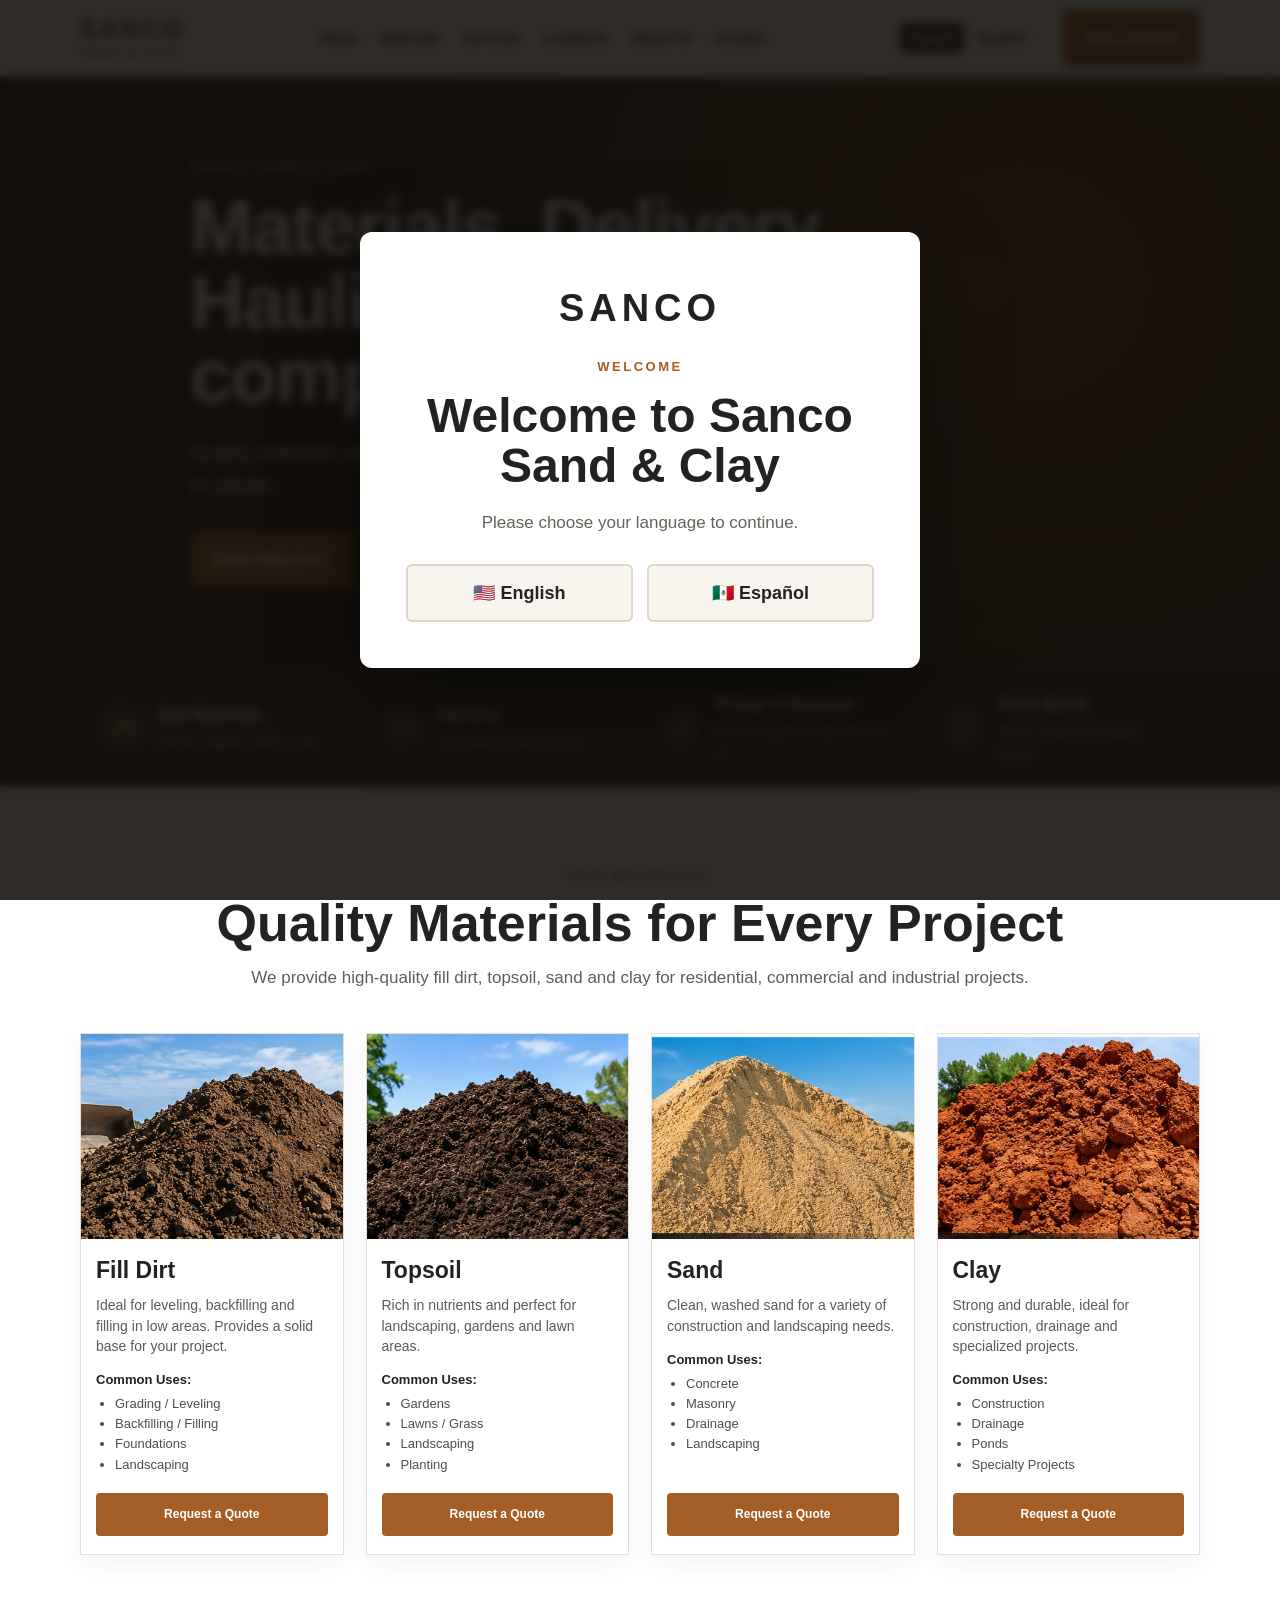
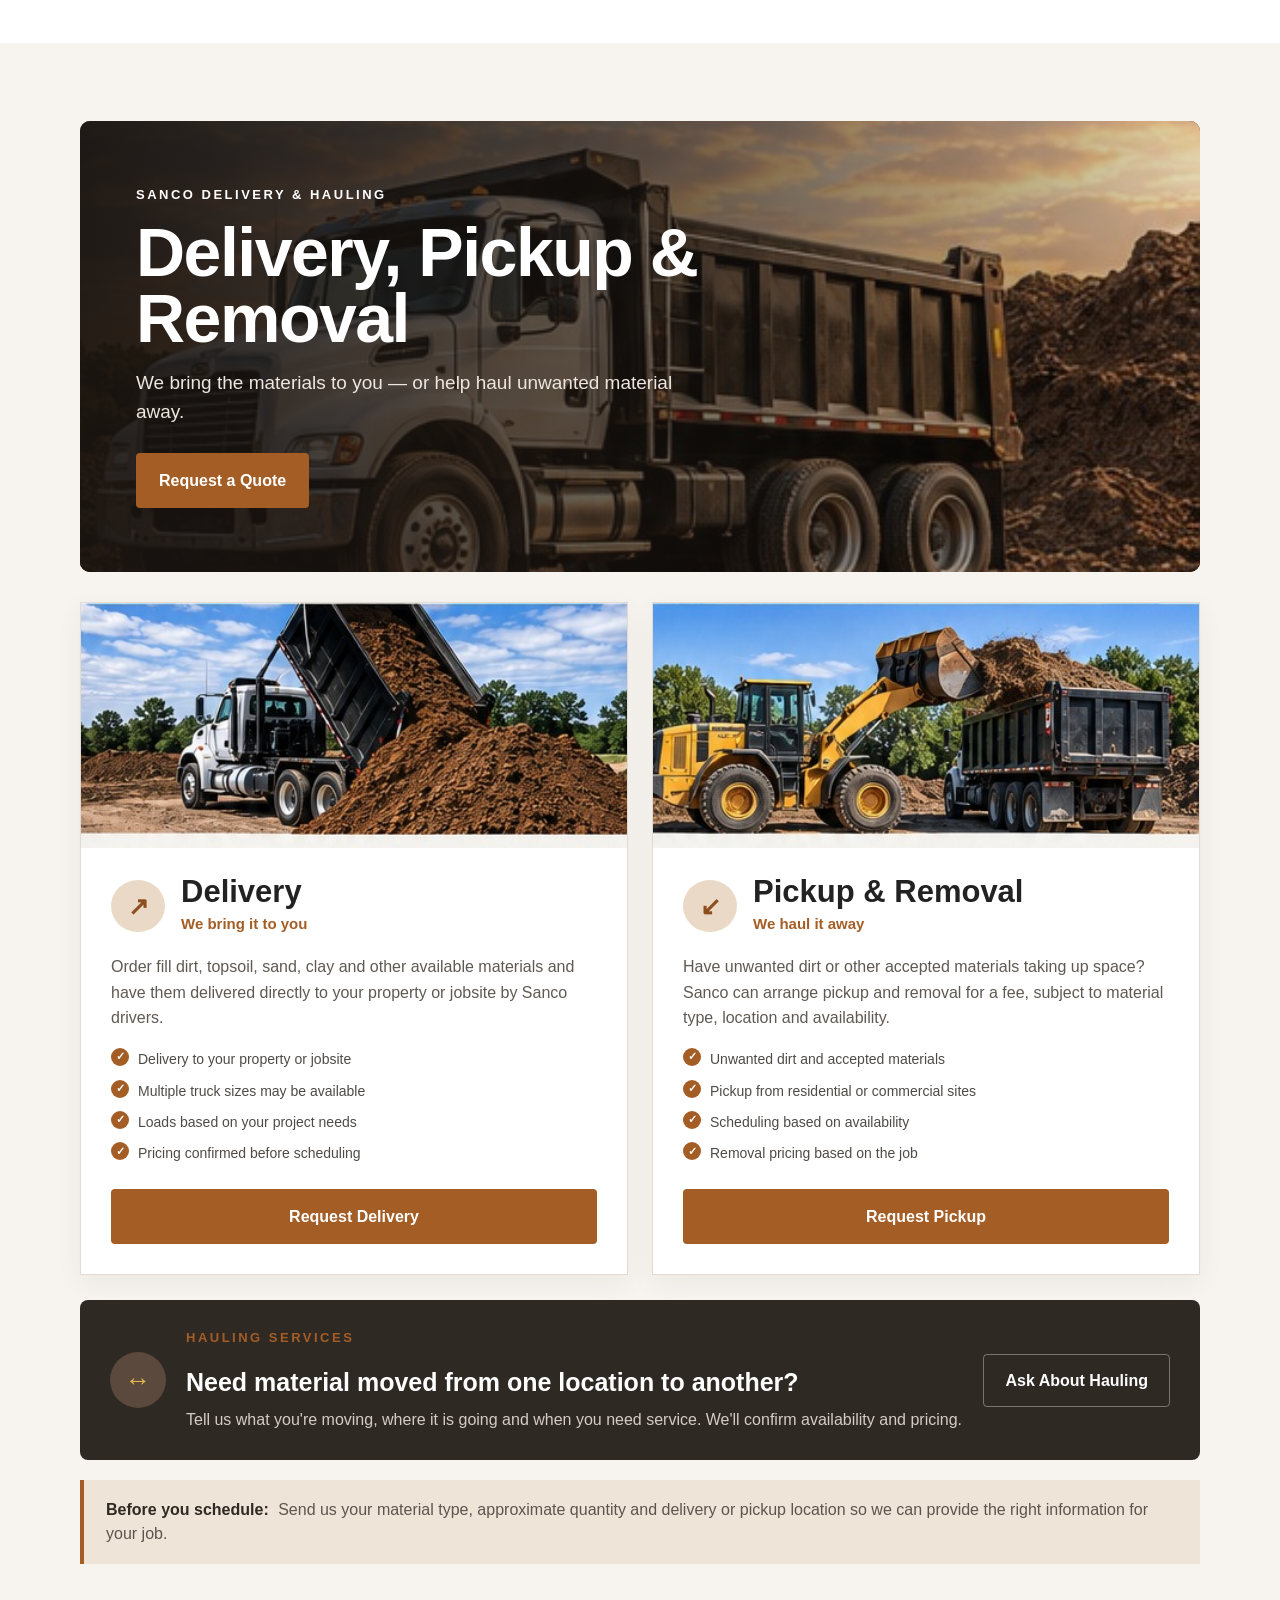
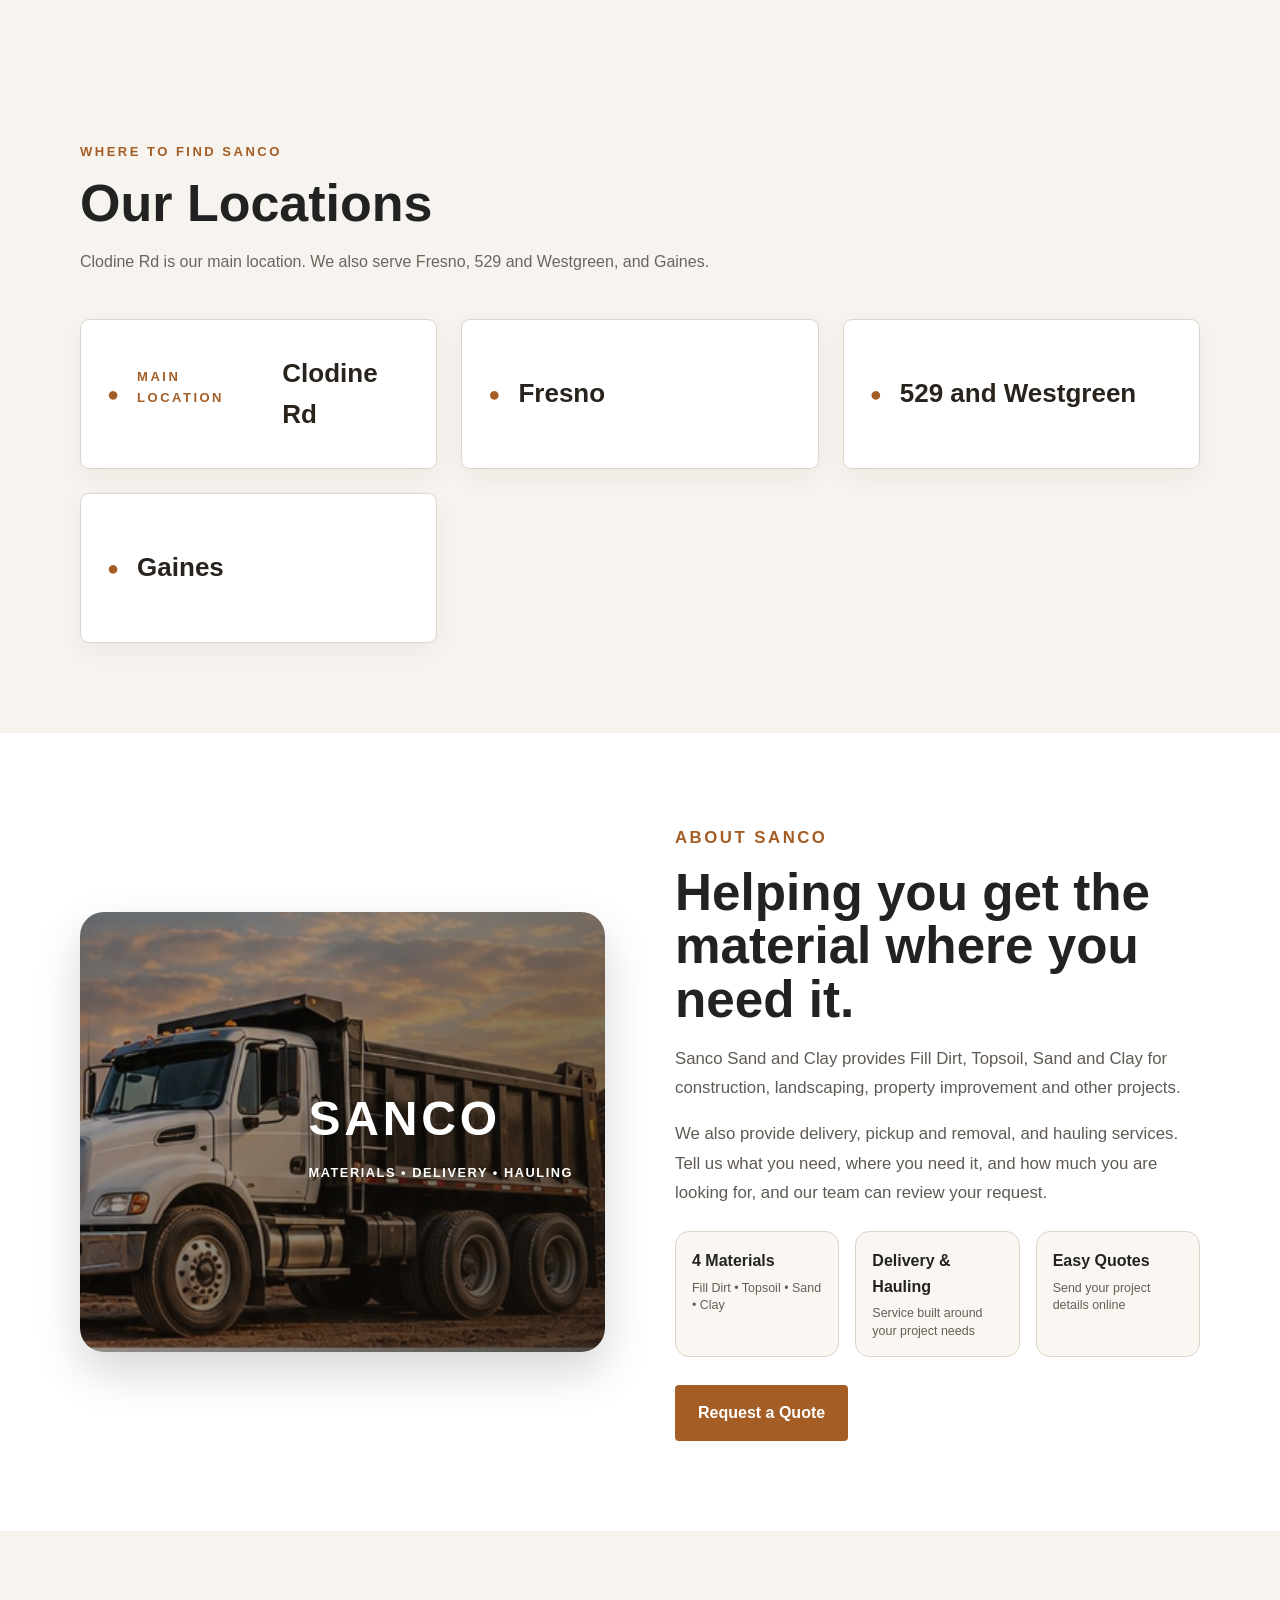
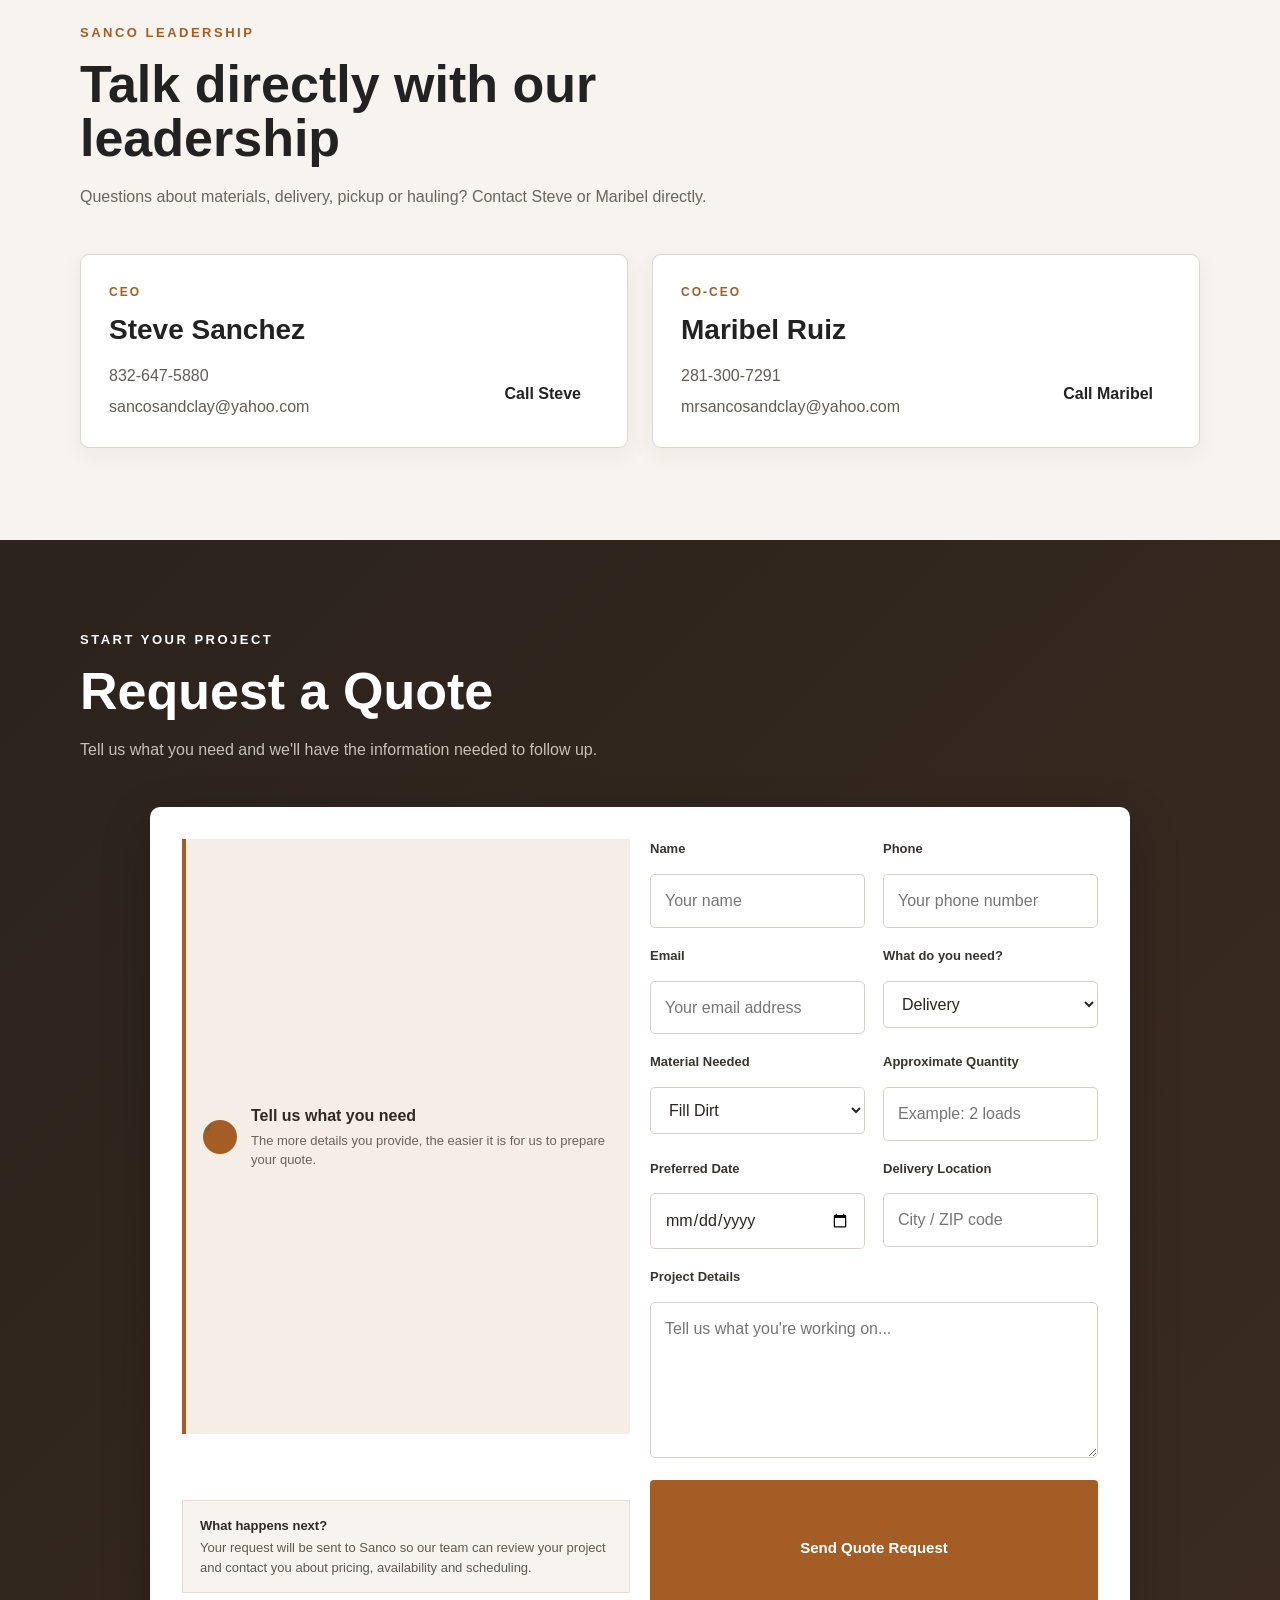
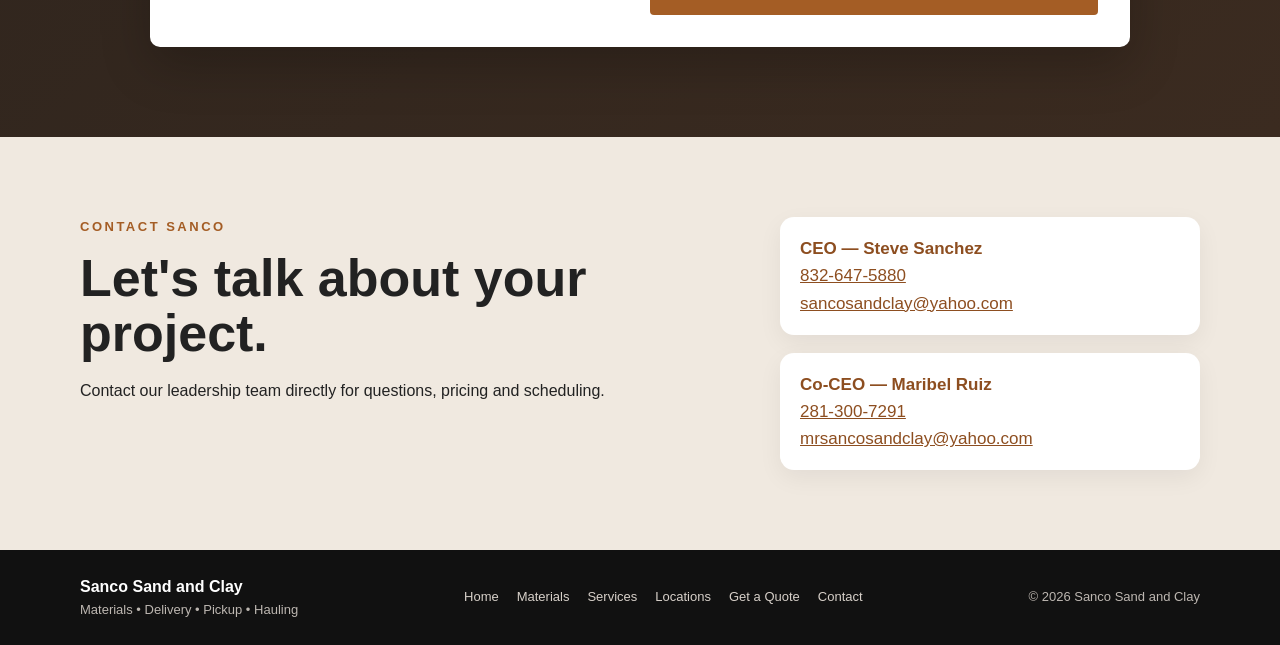
<file: index.html>
<!DOCTYPE html>
<html lang="en">
<head>
  <meta charset="UTF-8">
  <meta name="viewport" content="width=device-width, initial-scale=1.0">
  <meta name="description" content="Sanco Sand and Clay — sand, clay, dirt, gravel and other materials for construction and landscaping.">
  <title>Sanco Sand and Clay | Sand, Clay & Dirt Materials</title>
  <link rel="stylesheet" href="style.css">
</head>
<body>
  <div id="top"></div>

  <div id="languageOverlay" class="language-overlay" role="dialog" aria-modal="true" aria-labelledby="languageTitle">
    <div class="language-card">
      <div class="language-mark">SANCO</div>
      <p class="eyebrow dark" data-i18n="welcomeEyebrow">WELCOME / BIENVENIDOS</p>
      <h1 id="languageTitle" data-i18n="welcomeTitle">Welcome to Sanco Sand & Clay</h1>
      <p data-i18n="welcomeText">Please choose your language to continue.</p>
      <div class="language-choice">
        <button type="button" class="language-choice-button" data-lang="en"><span>🇺🇸</span> English</button>
        <button type="button" class="language-choice-button" data-lang="es"><span>🇲🇽</span> Español</button>
      </div>
    </div>
  </div>

  <header class="site-header">
    <div class="container nav">
      <a class="brand" href="#home">
        <span class="brand-main">SANCO</span>
        <span class="brand-sub">SAND & CLAY</span>
      </a>
      <button class="mobile-menu-toggle" type="button" aria-label="Open menu" aria-expanded="false" aria-controls="mainNav">
        <span></span><span></span><span></span>
      </button>
      <nav id="mainNav" aria-label="Main navigation">
        <a href="#top"><span data-en="Home" data-es="Inicio">Home</span></a>
        <a href="#materials"><span data-en="Materials" data-es="Materiales">Materials</span></a>
        <a href="#delivery"><span data-en="Services" data-es="Servicios">Services</span></a>
        <a href="#locations"><span data-en="Locations" data-es="Ubicaciones">Locations</span></a>
        <a href="#about"><span data-en="About Us" data-es="Nosotros">About Us</span></a>
        <a href="#contact"><span data-en="Contact" data-es="Contacto">Contact</span></a>
      </nav>
      <div class="language-switcher" aria-label="Language selector"><button type="button" data-lang="en">English</button><button type="button" data-lang="es">Español</button></div><a class="nav-button" href="#quote" data-i18n="navQuote"><span data-en="Get a Quote" data-es="Solicitar Cotización">Get a Quote</span></a>
    </div>
  </header>

  <main>
    <section id="home" class="home-hero">
      <div class="home-hero-overlay"></div>
      <div class="container home-hero-content">
        <p class="eyebrow">SANCO SAND & CLAY</p>
        <h1 data-en="Materials. Delivery. Hauling. All from one company."
            data-es="Materiales. Entrega. Transporte. Todo de una sola empresa.">
          Materials. Delivery. Hauling. All from one company.
        </h1>
        <p class="hero-copy"
           data-en="Quality materials and dependable hauling services for your home, property or jobsite."
           data-es="Materiales de calidad y servicios de transporte confiables para su hogar, propiedad o proyecto.">
          Quality materials and dependable hauling services for your home, property or jobsite.
        </p>
        <div class="hero-actions">
          <a class="button primary" href="#materials"
             data-en="Shop Materials" data-es="Ver Materiales">Shop Materials</a>
          <a class="button outline-light" href="#quote"
             data-en="Request a Quote" data-es="Solicitar Cotización">Request a Quote</a>
        </div>
      </div>
    </section>

    <section class="quick-services">
      <div class="container">
        <div class="quick-service-grid">
          <a href="#materials" class="quick-service">
            <span class="quick-icon">▰</span>
            <span>
              <strong data-en="Buy Materials" data-es="Comprar Materiales">Buy Materials</strong>
              <small data-en="Fill dirt, topsoil, sand & clay" data-es="Relleno, tierra vegetal, arena y arcilla">Fill dirt, topsoil, sand & clay</small>
            </span>
          </a>
          <a href="#delivery" class="quick-service">
            <span class="quick-icon">↗</span>
            <span>
              <strong data-en="Delivery" data-es="Entrega"><span data-en="Delivery" data-es="Entrega">Delivery</span></strong>
              <small data-en="Our drivers bring it to you" data-es="Nuestros conductores se lo llevan">Our drivers bring it to you</small>
            </span>
          </a>
          <a href="#delivery" class="quick-service">
            <span class="quick-icon">↙</span>
            <span>
              <strong data-en="Pickup & Removal" data-es="Recogida y Remoción">Pickup & Removal</strong>
              <small data-en="Have unwanted material? Ask us." data-es="¿Tiene material no deseado? Pregúntenos.">Have unwanted material? Ask us.</small>
            </span>
          </a>
          <a href="#quote" class="quick-service">
            <span class="quick-icon">✓</span>
            <span>
              <strong data-en="Get a Quote" data-es="Solicitar Cotización"><span data-en="Get a Quote" data-es="Solicitar Cotización">Get a Quote</span></strong>
              <small data-en="Tell us what your project needs" data-es="Díganos qué necesita su proyecto">Tell us what your project needs</small>
            </span>
          </a>
        </div>
      </div>
    </section>

    <section id="materials" class="section materials-section">
      <div class="container">
        <div class="section-heading materials-showcase-heading">
          <p class="eyebrow dark" data-en="OUR MATERIALS" data-es="NUESTROS MATERIALES">OUR MATERIALS</p>
          <h2 data-en="Quality Materials for Every Project" data-es="Materiales de Calidad para Cada Proyecto">Quality Materials for Every Project</h2>
          <p data-en="We provide high-quality fill dirt, topsoil, sand and clay for residential, commercial and industrial projects." data-es="Ofrecemos tierra de relleno, tierra vegetal, arena y arcilla de alta calidad para proyectos residenciales, comerciales e industriales.">We provide high-quality fill dirt, topsoil, sand and clay for residential, commercial and industrial projects.</p>
        </div>
        <div class="material-grid material-showcase-grid">
          <article class="material-card showcase-card">
            <div class="material-photo"><img src="./images/fill-dirt.jpg" alt="Fill dirt pile" /></div>
            <div class="material-body">
              <h3 data-en="Fill Dirt" data-es="Tierra de Relleno">Fill Dirt</h3>
              <p data-en="Ideal for leveling, backfilling and filling in low areas. Provides a solid base for your project." data-es="Ideal para nivelar, rellenar y llenar áreas bajas. Proporciona una base sólida para su proyecto.">Ideal for leveling, backfilling and filling in low areas. Provides a solid base for your project.</p>
              <strong class="uses-title" data-en="Common Uses:" data-es="Usos Comunes:">Common Uses:</strong>
              <ul>
                <li data-en="Grading / Leveling" data-es="Nivelación">Grading / Leveling</li>
                <li data-en="Backfilling / Filling" data-es="Relleno">Backfilling / Filling</li>
                <li data-en="Foundations" data-es="Cimientos">Foundations</li>
                <li data-en="Landscaping" data-es="Paisajismo">Landscaping</li>
              </ul>
              <a class="button primary material-quote-button" href="#quote" data-en="Request a Quote" data-es="Solicitar Cotización">Request a Quote</a>
            </div>
          </article>
          <article class="material-card showcase-card">
            <div class="material-photo"><img src="./images/topsoil.jpg" alt="Topsoil pile" /></div>
            <div class="material-body">
              <h3 data-en="Topsoil" data-es="Tierra Vegetal">Topsoil</h3>
              <p data-en="Rich in nutrients and perfect for landscaping, gardens and lawn areas." data-es="Rica en nutrientes y perfecta para paisajismo, jardines y áreas de césped.">Rich in nutrients and perfect for landscaping, gardens and lawn areas.</p>
              <strong class="uses-title" data-en="Common Uses:" data-es="Usos Comunes:">Common Uses:</strong>
              <ul>
                <li data-en="Gardens" data-es="Jardines">Gardens</li>
                <li data-en="Lawns / Grass" data-es="Césped">Lawns / Grass</li>
                <li data-en="Landscaping" data-es="Paisajismo">Landscaping</li>
                <li data-en="Planting" data-es="Siembra">Planting</li>
              </ul>
              <a class="button primary material-quote-button" href="#quote" data-en="Request a Quote" data-es="Solicitar Cotización">Request a Quote</a>
            </div>
          </article>
          <article class="material-card showcase-card">
            <div class="material-photo"><img src="./images/sand.jpg" alt="Sand pile" /></div>
            <div class="material-body">
              <h3 data-en="Sand" data-es="Arena">Sand</h3>
              <p data-en="Clean, washed sand for a variety of construction and landscaping needs." data-es="Arena limpia y lavada para una variedad de necesidades de construcción y paisajismo.">Clean, washed sand for a variety of construction and landscaping needs.</p>
              <strong class="uses-title" data-en="Common Uses:" data-es="Usos Comunes:">Common Uses:</strong>
              <ul>
                <li data-en="Concrete" data-es="Concreto">Concrete</li>
                <li data-en="Masonry" data-es="Albañilería">Masonry</li>
                <li data-en="Drainage" data-es="Drenaje">Drainage</li>
                <li data-en="Landscaping" data-es="Paisajismo">Landscaping</li>
              </ul>
              <a class="button primary material-quote-button" href="#quote" data-en="Request a Quote" data-es="Solicitar Cotización">Request a Quote</a>
            </div>
          </article>
          <article class="material-card showcase-card">
            <div class="material-photo"><img src="./images/clay.jpg" alt="Clay pile" /></div>
            <div class="material-body">
              <h3 data-en="Clay" data-es="Arcilla">Clay</h3>
              <p data-en="Strong and durable, ideal for construction, drainage and specialized projects." data-es="Fuerte y duradera, ideal para construcción, drenaje y proyectos especiales.">Strong and durable, ideal for construction, drainage and specialized projects.</p>
              <strong class="uses-title" data-en="Common Uses:" data-es="Usos Comunes:">Common Uses:</strong>
              <ul>
                <li data-en="Construction" data-es="Construcción">Construction</li>
                <li data-en="Drainage" data-es="Drenaje">Drainage</li>
                <li data-en="Ponds" data-es="Estanques">Ponds</li>
                <li data-en="Specialty Projects" data-es="Proyectos Especiales">Specialty Projects</li>
              </ul>
              <a class="button primary material-quote-button" href="#quote" data-en="Request a Quote" data-es="Solicitar Cotización">Request a Quote</a>
            </div>
          </article>
        </div>
      </div>
    </section>

    <section id="delivery" class="services-section services-showcase-section">
      <div class="container">
        <div class="service-hero">
          <img src="./images/delivery-hero.jpg" alt="Sanco delivery truck with material" />
          <div class="service-hero-overlay"></div>
          <div class="service-hero-content">
            <p class="eyebrow" data-en="SANCO DELIVERY & HAULING" data-es="ENTREGA Y TRANSPORTE SANCO">SANCO DELIVERY & HAULING</p>
            <h2 data-en="Delivery, Pickup & Removal" data-es="Entrega, Recogida y Retiro">Delivery, Pickup & Removal</h2>
            <p data-en="We bring the materials to you — or help haul unwanted material away." data-es="Llevamos los materiales hasta usted — o ayudamos a retirar materiales que ya no necesita.">We bring the materials to you — or help haul unwanted material away.</p>
            <a class="button primary" href="#quote" data-en="Request a Quote" data-es="Solicitar Cotización">Request a Quote</a>
          </div>
        </div>

        <div class="service-showcase-grid">
          <article class="service-showcase-card">
            <div class="service-showcase-photo"><img src="./images/delivery.jpg" alt="Dump truck delivering fill dirt" /></div>
            <div class="service-showcase-body">
              <div class="service-heading-row"><div class="service-icon">↗</div><div><h3 data-en="Delivery" data-es="Entrega">Delivery</h3><span data-en="We bring it to you" data-es="Se lo llevamos a usted">We bring it to you</span></div></div>
              <p data-en="Order fill dirt, topsoil, sand, clay and other available materials and have them delivered directly to your property or jobsite by Sanco drivers." data-es="Ordene tierra de relleno, tierra vegetal, arena, arcilla y otros materiales disponibles y recíbalos directamente en su propiedad o lugar de trabajo con nuestros conductores.">Order fill dirt, topsoil, sand, clay and other available materials and have them delivered directly to your property or jobsite by Sanco drivers.</p>
              <ul class="service-checklist">
                <li data-en="Delivery to your property or jobsite" data-es="Entrega a su propiedad o lugar de trabajo">Delivery to your property or jobsite</li>
                <li data-en="Multiple truck sizes may be available" data-es="Puede haber varios tamaños de camión disponibles">Multiple truck sizes may be available</li>
                <li data-en="Loads based on your project needs" data-es="Cargas según las necesidades de su proyecto">Loads based on your project needs</li>
                <li data-en="Pricing confirmed before scheduling" data-es="Precio confirmado antes de programar">Pricing confirmed before scheduling</li>
              </ul>
              <a class="button primary service-full-button" href="#quote" data-en="Request Delivery" data-es="Solicitar Entrega">Request Delivery</a>
            </div>
          </article>

          <article class="service-showcase-card">
            <div class="service-showcase-photo"><img src="./images/pickup.jpg" alt="Loader loading material into a dump truck" /></div>
            <div class="service-showcase-body">
              <div class="service-heading-row"><div class="service-icon">↙</div><div><h3 data-en="Pickup & Removal" data-es="Recogida y Retiro">Pickup & Removal</h3><span data-en="We haul it away" data-es="Lo retiramos por usted">We haul it away</span></div></div>
              <p data-en="Have unwanted dirt or other accepted materials taking up space? Sanco can arrange pickup and removal for a fee, subject to material type, location and availability." data-es="¿Tiene tierra u otros materiales aceptados que ya no necesita? Sanco puede coordinar la recogida y el retiro por una tarifa, según el tipo de material, ubicación y disponibilidad.">Have unwanted dirt or other accepted materials taking up space? Sanco can arrange pickup and removal for a fee, subject to material type, location and availability.</p>
              <ul class="service-checklist">
                <li data-en="Unwanted dirt and accepted materials" data-es="Tierra no deseada y materiales aceptados">Unwanted dirt and accepted materials</li>
                <li data-en="Pickup from residential or commercial sites" data-es="Recogida en propiedades residenciales o comerciales">Pickup from residential or commercial sites</li>
                <li data-en="Scheduling based on availability" data-es="Programación según disponibilidad">Scheduling based on availability</li>
                <li data-en="Removal pricing based on the job" data-es="Precio de retiro según el trabajo">Removal pricing based on the job</li>
              </ul>
              <a class="button primary service-full-button" href="#quote" data-en="Request Pickup" data-es="Solicitar Recogida">Request Pickup</a>
            </div>
          </article>
        </div>

        <div class="hauling-strip">
          <div class="hauling-strip-icon">↔</div>
          <div>
            <p class="eyebrow dark" data-en="HAULING SERVICES" data-es="SERVICIOS DE TRANSPORTE">HAULING SERVICES</p>
            <h3 data-en="Need material moved from one location to another?" data-es="¿Necesita mover material de un lugar a otro?">Need material moved from one location to another?</h3>
            <p data-en="Tell us what you're moving, where it is going and when you need service. We'll confirm availability and pricing." data-es="Díganos qué va a mover, a dónde va y cuándo necesita el servicio. Confirmaremos disponibilidad y precio.">Tell us what you're moving, where it is going and when you need service. We'll confirm availability and pricing.</p>
          </div>
          <a class="button" href="#quote" data-en="Ask About Hauling" data-es="Preguntar por Transporte">Ask About Hauling</a>
        </div>

        <div class="service-note">
          <strong data-en="Before you schedule:" data-es="Antes de programar:">Before you schedule:</strong>
          <span data-en="Send us your material type, approximate quantity and delivery or pickup location so we can provide the right information for your job." data-es="Envíenos el tipo de material, la cantidad aproximada y la ubicación de entrega o recogida para que podamos darle la información adecuada para su trabajo.">Send us your material type, approximate quantity and delivery or pickup location so we can provide the right information for your job.</span>
        </div>
      </div>
    </section>

    <section id="locations" class="section locations-section">
      <div class="container">
        <div class="section-heading">
          <p class="eyebrow dark" data-en="WHERE TO FIND SANCO" data-es="DÓNDE ENCONTRAR A SANCO">WHERE TO FIND SANCO</p>
          <h2 data-en="Our Locations" data-es="Nuestras Ubicaciones">Our Locations</h2>
          <p data-en="Clodine Rd is our main location. We also serve Fresno, 529 and Westgreen, and Gaines." data-es="Clodine Rd es nuestra ubicación principal. También atendemos Fresno, 529 and Westgreen y Gaines.">Clodine Rd is our main location. We also serve Fresno, 529 and Westgreen, and Gaines.</p>
        </div>
        <div class="locations-grid">
          <article class="location-card main-location"><span class="location-pin">●</span><p class="eyebrow dark" data-en="MAIN LOCATION" data-es="UBICACIÓN PRINCIPAL">MAIN LOCATION</p><h3>Clodine Rd</h3></article>
          <article class="location-card"><span class="location-pin">●</span><h3>Fresno</h3></article>
          <article class="location-card"><span class="location-pin">●</span><h3>529 and Westgreen</h3></article>
          <article class="location-card"><span class="location-pin">●</span><h3>Gaines</h3></article>
        </div>
      </div>
    </section>

    <section id="about" class="section about">
      <div class="container about-grid">
        <div class="about-image">
          <div class="about-image-overlay">
            <span class="about-mark">SANCO</span>
            <strong data-en="MATERIALS • DELIVERY • HAULING" data-es="MATERIALES • ENTREGA • TRANSPORTE">MATERIALS • DELIVERY • HAULING</strong>
          </div>
        </div>
        <div class="about-copy">
          <p class="eyebrow dark" data-en="ABOUT SANCO" data-es="SOBRE SANCO">ABOUT SANCO</p>
          <h2 data-en="Helping you get the material where you need it." data-es="Ayudándole a llevar el material donde lo necesita.">Helping you get the material where you need it.</h2>
          <p data-en="Sanco Sand and Clay provides Fill Dirt, Topsoil, Sand and Clay for construction, landscaping, property improvement and other projects." data-es="Sanco Sand and Clay ofrece relleno, tierra vegetal, arena y arcilla para construcción, paisajismo, mejoras de propiedad y otros proyectos.">Sanco Sand and Clay provides Fill Dirt, Topsoil, Sand and Clay for construction, landscaping, property improvement and other projects.</p>
          <p data-en="We also provide delivery, pickup and removal, and hauling services. Tell us what you need, where you need it, and how much you are looking for, and our team can review your request." data-es="También ofrecemos servicios de entrega, recogida y remoción, y transporte. Díganos qué necesita, dónde lo necesita y qué cantidad busca, y nuestro equipo puede revisar su solicitud.">We also provide delivery, pickup and removal, and hauling services. Tell us what you need, where you need it, and how much you are looking for, and our team can review your request.</p>
          <div class="about-highlights">
            <div><strong data-en="4 Materials" data-es="4 Materiales">4 Materials</strong><span data-en="Fill Dirt • Topsoil • Sand • Clay" data-es="Relleno • Tierra vegetal • Arena • Arcilla">Fill Dirt • Topsoil • Sand • Clay</span></div>
            <div><strong data-en="Delivery & Hauling" data-es="Entrega y Transporte">Delivery & Hauling</strong><span data-en="Service built around your project needs" data-es="Servicio adaptado a las necesidades de su proyecto">Service built around your project needs</span></div>
            <div><strong data-en="Easy Quotes" data-es="Cotizaciones Fáciles">Easy Quotes</strong><span data-en="Send your project details online" data-es="Envíe los detalles de su proyecto en línea">Send your project details online</span></div>
          </div>
          <a class="button primary" href="#quote" data-en="Request a Quote" data-es="Solicitar Cotización">Request a Quote</a>
        </div>
      </div>
    </section>

    
    <section class="leadership-contact">
      <div class="container">
        <div class="section-heading">
          <p class="eyebrow dark">SANCO LEADERSHIP</p>
          <h2 data-en="Talk directly with our leadership" data-es="Hable directamente con nuestro equipo directivo">Talk directly with our leadership</h2>
          <p data-en="Questions about materials, delivery, pickup or hauling? Contact Steve or Maribel directly."
             data-es="¿Preguntas sobre materiales, entrega, recogida o transporte? Comuníquese directamente con Steve o Maribel.">
            Questions about materials, delivery, pickup or hauling? Contact Steve or Maribel directly.
          </p>
        </div>
        <div class="leadership-grid">
          <article class="leader-card">
            <div>
              <p class="leader-title">CEO</p>
              <h3>Steve Sanchez</h3>
              <a href="tel:18326475880">832-647-5880</a>
              <a href="mailto:sancosandclay@yahoo.com">sancosandclay@yahoo.com</a>
            </div>
            <a class="button small" href="tel:18326475880" data-en="Call Steve" data-es="Llamar a Steve">Call Steve</a>
          </article>
          <article class="leader-card">
            <div>
              <p class="leader-title">CO-CEO</p>
              <h3>Maribel Ruiz</h3>
              <a href="tel:12813007291">281-300-7291</a>
              <a href="mailto:mrsancosandclay@yahoo.com">mrsancosandclay@yahoo.com</a>
            </div>
            <a class="button small" href="tel:12813007291" data-en="Call Maribel" data-es="Llamar a Maribel">Call Maribel</a>
          </article>
        </div>
      </div>
    </section>
<section id="quote" class="quote-section">
      <div class="container">
        <div class="section-heading light">
          <p class="eyebrow" data-i18n="quoteEyebrow">START YOUR PROJECT</p>
          <h2 data-i18n="quoteTitle">Request a Quote</h2>
          <p data-i18n="quoteText">Tell us what you need and we'll have the information needed to follow up.</p>
        </div>

        <form class="quote-form" action="https://formsubmit.co/sancosandclay@yahoo.com" method="POST">
          <input type="hidden" name="_subject" value="New Sanco Sand & Clay Quote Request">
          <input type="hidden" name="_cc" value="mrsancosandclay@yahoo.com, joseeruiiz44@outlook.com">
          <input type="hidden" name="_template" value="table">
          <input type="hidden" name="_captcha" value="false">
          <input type="hidden" name="_honey" style="display:none">
          <input type="hidden" name="form_language" id="form_language" value="English">

          <div class="quote-form-intro">
            <span class="quote-form-badge">✓</span>
            <div>
              <strong data-i18n="quoteFormHeading">Tell us what you need</strong>
              <span data-i18n="quoteFormSubheading">The more details you provide, the easier it is for us to prepare your quote.</span>
            </div>
          </div>

          <div class="quote-form-grid">
            <div class="field">
              <label for="name" data-i18n="nameLabel">Name</label>
              <input id="name" name="Name" type="text" placeholder="Your name" data-i18n-placeholder="namePlaceholder" autocomplete="name" required>
            </div>
            <div class="field">
              <label for="phone" data-i18n="phoneLabel">Phone</label>
              <input id="phone" name="Phone" type="tel" placeholder="Your phone number" data-i18n-placeholder="phonePlaceholder" autocomplete="tel" required>
            </div>
            <div class="field">
              <label for="email" data-i18n="emailLabel">Email</label>
              <input id="email" name="Email" type="email" placeholder="Your email address" data-i18n-placeholder="emailPlaceholder" autocomplete="email" required>
            </div>
            <div class="field">
              <label for="service" data-i18n="serviceLabel">What do you need?</label>
              <select id="service" name="Service" required>
                <option value="Delivery" data-en="Delivery" data-es="Entrega">Delivery</option>
                <option value="Pickup & Removal" data-en="Pickup & Removal" data-es="Recogida y Retiro">Pickup & Removal</option>
                <option value="Hauling" data-en="Hauling" data-es="Transporte">Hauling</option>
                <option value="Material Only" data-en="Material Only" data-es="Solo Material">Material Only</option>
                <option value="Delivery + Material" data-en="Delivery + Material" data-es="Entrega + Material">Delivery + Material</option>
                <option value="Other" data-en="Other" data-es="Otro">Other</option>
              </select>
            </div>
            <div class="field">
              <label for="material" data-i18n="materialLabel">Material Needed</label>
              <select id="material" name="Material Needed" required>
                <option value="Fill Dirt" data-en="Fill Dirt" data-es="Tierra de Relleno">Fill Dirt</option>
                <option value="Topsoil" data-en="Topsoil" data-es="Tierra Vegetal">Topsoil</option>
                <option value="Sand" data-en="Sand" data-es="Arena">Sand</option>
                <option value="Clay" data-en="Clay" data-es="Arcilla">Clay</option>
                <option value="Other" data-en="Other" data-es="Otro">Other</option>
              </select>
            </div>
            <div class="field">
              <label for="quantity" data-i18n="quantityLabel">Approximate Quantity</label>
              <input id="quantity" name="Approximate Quantity" type="text" placeholder="Example: 2 loads" data-i18n-placeholder="quantityPlaceholder">
            </div>
            <div class="field">
              <label for="preferredDate" data-i18n="dateLabel">Preferred Date</label>
              <input id="preferredDate" name="Preferred Date" type="date">
            </div>
            <div class="field">
              <label for="location" data-i18n="locationLabel">Delivery / Jobsite Location</label>
              <input id="location" name="Location" type="text" placeholder="City / ZIP code" data-i18n-placeholder="locationPlaceholder" autocomplete="street-address" required>
            </div>
            <div class="field full">
              <label for="message" data-i18n="detailsLabel">Project Details</label>
              <textarea id="message" name="Project Details" rows="5" placeholder="Tell us what you're working on..." data-i18n-placeholder="detailsPlaceholder"></textarea>
            </div>
          </div>

          <div class="quote-form-note">
            <strong data-i18n="quoteNoteTitle">What happens next?</strong>
            <span data-i18n="quoteNoteText">Your request will be sent to Sanco so our team can review your project and contact you about pricing, availability and scheduling.</span>
          </div>

          <button class="button primary submit" type="submit" data-i18n="sendQuote">Send Quote Request</button>
        </form>
      </div>
    </section>

    <section id="contact" class="contact">
      <div class="container contact-grid">
        <div>
          <p class="eyebrow dark" data-i18n="contactEyebrow">CONTACT SANCO</p>
          <h2 data-i18n="contactTitle">Let's talk about your project.</h2>
          <p data-i18n="contactText">Have a question about materials, delivery, pickup or hauling? Contact Sanco directly and our team can help with your project.</p>
        </div>
        <div class="contact-details">
          <p><strong data-i18n="ceoTitle">CEO — Steve Sanchez</strong><br><a href="tel:+18326475880">832-647-5880</a><br><a href="mailto:sancosandclay@yahoo.com">sancosandclay@yahoo.com</a></p>
          <p><strong data-i18n="coCeoTitle">Co-CEO — Maribel Ruiz</strong><br><a href="tel:+12813007291">281-300-7291</a><br><a href="mailto:mrsancosandclay@yahoo.com">mrsancosandclay@yahoo.com</a></p>
        </div>
      </div>
    </section>
  </main>

  <footer>
    <div class="container footer-inner">
      <div>
        <strong>Sanco Sand and Clay</strong><br>
        <span data-en="Materials • Delivery • Pickup • Hauling" data-es="Materiales • Entrega • Recogida • Transporte">Materials • Delivery • Pickup • Hauling</span>
      </div>
      <div class="footer-links">
        <a href="#top" data-en="Home" data-es="Inicio">Home</a>
        <a href="#materials" data-en="Materials" data-es="Materiales">Materials</a>
        <a href="#delivery" data-en="Services" data-es="Servicios">Services</a>
        <a href="#locations" data-en="Locations" data-es="Ubicaciones">Locations</a>
        <a href="#quote" data-en="Get a Quote" data-es="Solicitar Cotización">Get a Quote</a>
        <a href="#contact" data-en="Contact" data-es="Contacto">Contact</a>
      </div>
      <span>© 2026 Sanco Sand and Clay</span>
    </div>
  </footer>

  <script src="script.js"></script>
</body>
</html>
</file>
<file: style.css>
* { box-sizing: border-box; }
html { scroll-behavior: smooth; }
body {
  margin: 0;
  font-family: Arial, Helvetica, sans-serif;
  color: #222;
  background: #f7f4ef;
  line-height: 1.6;
}
a { color: inherit; text-decoration: none; }
.container { width: min(1120px, 92%); margin: 0 auto; }

.site-header {
  position: sticky; top: 0; z-index: 10;
  background: #fff; border-bottom: 1px solid #ddd6cc;
}
.nav { min-height: 76px; display: flex; align-items: center; gap: 28px; }
.brand { margin-right: auto; display: flex; flex-direction: column; line-height: 1; }
.brand-main { font-size: 25px; font-weight: 900; letter-spacing: 3px; }
.brand-sub { font-size: 12px; letter-spacing: 2px; margin-top: 5px; }
nav { display: flex; gap: 24px; font-size: 14px; font-weight: 700; }
nav a:hover { text-decoration: underline; }
.nav-button, .button {
  display: inline-block; padding: 13px 21px; border-radius: 4px;
  font-weight: 800; border: 2px solid transparent; transition: .2s;
}
.nav-button { background: #9b5a25; color: #fff; }
.button.primary { background: #a45d25; color: white; }
.button.primary:hover, .nav-button:hover { background: #7d451c; }
.button.secondary { border-color: #fff; color: #fff; margin-left: 8px; }
.button.secondary:hover { background: #fff; color: #222; }

.hero {
  min-height: 650px; display: flex; align-items: center; position: relative;
  background:
    linear-gradient(90deg, rgba(28,20,14,.82), rgba(28,20,14,.48), rgba(28,20,14,.22)),
    linear-gradient(135deg, #6e4326, #bd8a55 50%, #ddd0bc);
  color: #fff;
}
.hero-content { position: relative; max-width: 760px; padding: 90px 0; }
.eyebrow { font-size: 13px; font-weight: 900; letter-spacing: 2.5px; margin: 0 0 13px; }
.eyebrow.dark { color: #a45d25; }
.hero h1 { font-size: clamp(42px, 7vw, 76px); line-height: .98; margin: 0 0 24px; max-width: 850px; }
.hero-text { font-size: 20px; max-width: 690px; margin-bottom: 32px; }
.hero-actions { display: flex; gap: 8px; flex-wrap: wrap; }

.intro { background: #fff; padding: 70px 0; }
.intro-grid { display: grid; grid-template-columns: 1fr 1fr; gap: 70px; align-items: center; }
h2 { font-size: clamp(34px, 5vw, 52px); line-height: 1.05; margin: 0 0 18px; }
.intro p:last-child { font-size: 19px; color: #5e584f; }

.section { padding: 90px 0; }
.section-heading { max-width: 720px; margin-bottom: 45px; }
.section-heading p:last-child { color: #6a655e; }
.cards { display: grid; grid-template-columns: repeat(3, 1fr); gap: 20px; }
.card {
  background: #fff; padding: 30px; border: 1px solid #e1d9ce;
  border-radius: 7px; box-shadow: 0 8px 25px rgba(45,30,15,.05);
}
.card-icon {
  width: 48px; height: 48px; border-radius: 50%; background: #ead9c7;
  display: grid; place-items: center; font-weight: 900; color: #8d4e20; margin-bottom: 22px;
}
.card h3 { margin: 0 0 10px; font-size: 22px; }
.card p { margin: 0; color: #69645d; }

.delivery { background: #2f2924; color: #fff; padding: 90px 0; }
.delivery-grid { display: grid; grid-template-columns: 1.4fr .8fr; gap: 70px; align-items: center; }
.delivery h2 { max-width: 700px; }
.delivery p { color: #d7d0c9; max-width: 680px; }
.delivery-box { background: #443a33; border: 1px solid #62564c; padding: 38px; border-radius: 8px; }
.truck { font-size: 52px; margin-bottom: 12px; }

.about { background: #fff; }
.about-grid { display: grid; grid-template-columns: 1fr 1fr; gap: 70px; align-items: center; }
.about-image {
  min-height: 390px; border-radius: 8px;
  background: linear-gradient(145deg, #b77a43, #79502f);
  display: flex; flex-direction: column; align-items: center; justify-content: center;
  color: #fff; letter-spacing: 5px;
}
.about-image span { font-size: 48px; font-weight: 900; }
.about-image small { letter-spacing: 2px; margin-top: 10px; }
.about p { color: #5f5a53; }

.quote-section { background: #171411; color: #fff; padding: 90px 0; }
.section-heading.light p:last-child { color: #c8c0b8; }
.quote-form { display: grid; grid-template-columns: 1fr 1fr; gap: 20px; }
.field { display: flex; flex-direction: column; gap: 7px; }
.field.full { grid-column: 1 / -1; }
label { font-weight: 800; font-size: 14px; }
input, select, textarea {
  width: 100%; padding: 14px 15px; border: 1px solid #5c534c; border-radius: 4px;
  background: #28231f; color: #fff; font: inherit;
}
textarea { resize: vertical; }
.submit { cursor: pointer; justify-self: start; border: 0; margin-top: 5px; }

.contact { padding: 80px 0; background: #f0e9e0; }
.contact-grid { display: grid; grid-template-columns: 1.2fr .8fr; gap: 70px; }
.contact-details { font-size: 17px; }
.contact-details strong { color: #8d4e20; }
.contact-details a { text-decoration: underline; }

footer { background: #111; color: #bdb7b1; padding: 24px 0; font-size: 13px; }
.footer-inner { display: flex; justify-content: space-between; gap: 20px; }

@media (max-width: 850px) {
  nav { display: none; }
  .nav-button { margin-left: auto; }
  .intro-grid, .delivery-grid, .about-grid, .contact-grid { grid-template-columns: 1fr; gap: 35px; }
  .cards { grid-template-columns: 1fr 1fr; }
}
@media (max-width: 560px) {
  .nav { min-height: 68px; }
  .brand-main { font-size: 21px; }
  .nav-button { padding: 10px 13px; font-size: 13px; }
  .hero { min-height: 600px; }
  .hero h1 { font-size: 48px; }
  .hero-text { font-size: 17px; }
  .cards, .quote-form { grid-template-columns: 1fr; }
  .field.full { grid-column: auto; }
  .button.secondary { margin-left: 0; }
  .footer-inner { flex-direction: column; }
}

/* Materials */
.materials-section { background: #f7f4ef; }
.material-grid { display:grid; grid-template-columns:repeat(2,1fr); gap:26px; }
.material-card { background:#fff; border:1px solid #e0d8ce; border-radius:9px; overflow:hidden; box-shadow:0 10px 30px rgba(45,30,15,.07); }
.material-photo { min-height:285px; position:relative; display:flex; align-items:flex-end; overflow:hidden; isolation:isolate; }
.material-photo::before { content:""; position:absolute; inset:0; z-index:-2; }
.material-photo::after { content:""; position:absolute; inset:0; z-index:-1; background:linear-gradient(0deg,rgba(20,16,12,.75),rgba(20,16,12,0) 65%); }
.fill-dirt-photo::before { background:radial-gradient(ellipse at 55% 72%,#654021 0 18%,transparent 19%),linear-gradient(150deg,#8e633c 0 45%,#6a4529 46% 100%); }
.topsoil-photo::before { background:radial-gradient(ellipse at 45% 65%,#3f2a1e 0 23%,transparent 24%),linear-gradient(150deg,#6f4930 0 48%,#35251d 49% 100%); }
.sand-photo::before { background:radial-gradient(ellipse at 50% 70%,#d9bd82 0 28%,transparent 29%),linear-gradient(150deg,#ead3a1 0 45%,#c6a46d 46% 100%); }
.clay-photo::before { background:radial-gradient(ellipse at 53% 70%,#9d4b20 0 25%,transparent 26%),linear-gradient(150deg,#c86a35 0 45%,#7f3519 46% 100%); }
.material-label { position:relative; margin:0 25px 22px; padding:9px 14px; border-left:4px solid #d9a43a; color:#fff; background:rgba(18,15,12,.72); font-size:24px; font-weight:900; letter-spacing:2px; }
.material-body { padding:27px 28px 30px; }
.material-body h3 { margin:0 0 9px; font-size:26px; }
.material-body p { margin:0 0 19px; color:#69635b; }
.material-link { color:#9b571f; font-weight:900; }
.material-link:hover { text-decoration:underline; }
.materials-note { margin-top:28px; padding:24px 27px; background:#2f2924; color:#fff; border-radius:8px; display:flex; align-items:center; gap:18px; flex-wrap:wrap; }
.materials-note span { color:#d5cec7; margin-right:auto; }
@media (max-width:850px) { .material-grid { grid-template-columns:1fr; } }

/* Pickup, Delivery & Hauling Services */
.services-section {
  padding: 95px 0;
  background: #fff;
}
.services-heading {
  max-width: 760px;
}
.service-grid {
  display: grid;
  grid-template-columns: repeat(3, 1fr);
  gap: 22px;
}
.service-card {
  position: relative;
  background: #f7f4ef;
  border: 1px solid #dfd6ca;
  border-radius: 9px;
  padding: 34px 30px 32px;
  overflow: hidden;
}
.service-card.featured-service {
  background: #2f2924;
  color: #fff;
  border-color: #2f2924;
}
.service-card.featured-service p {
  color: #d4cdc5;
}
.service-number {
  position: absolute;
  top: 18px;
  right: 22px;
  font-size: 12px;
  font-weight: 900;
  letter-spacing: 2px;
  color: #a45d25;
}
.service-icon {
  width: 52px;
  height: 52px;
  border-radius: 50%;
  display: grid;
  place-items: center;
  background: #ead9c7;
  color: #8d4e20;
  font-size: 25px;
  font-weight: 900;
  margin-bottom: 25px;
}
.featured-service .service-icon {
  background: #5a493c;
  color: #e3ad4b;
}
.service-card h3 {
  margin: 0 0 12px;
  font-size: 27px;
}
.service-card p {
  color: #69635c;
  margin: 0 0 22px;
}
.service-banner {
  margin-top: 25px;
  padding: 30px 32px;
  background: #eee4d8;
  border-left: 5px solid #a45d25;
  border-radius: 7px;
  display: flex;
  align-items: center;
  gap: 30px;
}
.service-banner > div {
  flex: 1;
}
.service-banner h3 {
  font-size: 29px;
  margin: 0 0 7px;
}
.service-banner p:last-child {
  margin: 0;
  color: #665f57;
}
.service-banner .eyebrow {
  margin-bottom: 8px;
}

@media (max-width: 850px) {
  .service-grid {
    grid-template-columns: 1fr;
  }
  .service-banner {
    align-items: flex-start;
    flex-direction: column;
  }
}

/* Real material photos */
.material-photo img {
  position: absolute;
  inset: 0;
  width: 100%;
  height: 100%;
  object-fit: cover;
  z-index: -2;
}
.material-photo::before {
  display: none;
}
.fill-dirt-photo img { object-position: center center; }
.topsoil-photo img { object-position: center center; }
.sand-photo img { object-position: center center; }
.clay-photo img { object-position: center center; }

/* Fix material photos visibility */
.material-photo {
  position: relative;
  isolation: isolate;
  background: #c8c0b8;
}
.material-photo img {
  position: absolute;
  inset: 0;
  width: 100%;
  height: 100%;
  object-fit: cover;
  z-index: 0;
  display: block;
}
.material-photo::after {
  content: "";
  position: absolute;
  inset: 0;
  z-index: 1;
  background: linear-gradient(0deg, rgba(20,16,12,.78), rgba(20,16,12,0) 65%);
  pointer-events: none;
}
.material-label {
  position: relative;
  z-index: 2;
}

/* Final material image fix */
.material-photo { position: relative !important; overflow: hidden; }
.material-photo img {
  position: absolute !important;
  inset: 0 !important;
  width: 100% !important;
  height: 100% !important;
  display: block !important;
  object-fit: cover !important;
  z-index: 0 !important;
}
.material-photo::after {
  z-index: 1 !important;
}
.material-label {
  position: relative !important;
  z-index: 2 !important;
}


/* Bilingual welcome and language controls */
.language-overlay {
  position: fixed; inset: 0; z-index: 9999; display: grid; place-items: center;
  background: rgba(18,14,11,.88); backdrop-filter: blur(5px); padding: 24px;
}
.language-overlay.hidden { display: none; }
.language-card {
  width: min(560px, 100%); background: #fff; border-radius: 12px; padding: 46px;
  text-align: center; box-shadow: 0 30px 90px rgba(0,0,0,.35);
}
.language-mark { font-size: 38px; font-weight: 900; letter-spacing: 5px; margin-bottom: 18px; }
.language-card h1 { font-size: clamp(30px, 6vw, 48px); line-height: 1.05; margin: 0 0 15px; }
.language-card > p:not(.eyebrow) { color: #686158; font-size: 17px; margin-bottom: 28px; }
.language-choice { display: grid; grid-template-columns: 1fr 1fr; gap: 14px; }
.language-choice-button { border: 2px solid #dfd5c9; background: #f8f4ee; color: #26221e; border-radius: 6px; padding: 16px; font-size: 18px; font-weight: 900; cursor: pointer; }
.language-choice-button:hover { border-color: #a45d25; background: #fff; }
.language-switcher { display:flex; gap:5px; align-items:center; margin-left:auto; }
.language-switcher button { border:1px solid #d8d0c6; background:#fff; border-radius:4px; padding:7px 9px; font-size:12px; font-weight:800; cursor:pointer; }
.language-switcher button.active { background:#2f2924; color:#fff; border-color:#2f2924; }
@media (max-width: 850px) { .language-switcher { display:none; } }
@media (max-width: 560px) { .language-card { padding: 34px 22px; } .language-choice { grid-template-columns:1fr; } }

.language-choice-button:focus-visible, .language-switcher button:focus-visible { outline: 3px solid #d9a43a; outline-offset: 2px; }

/* V8 Home / bilingual business homepage */
.home-hero {
  position: relative;
  min-height: 590px;
  display: flex;
  align-items: center;
  overflow: hidden;
  background:
    linear-gradient(90deg, rgba(31,24,18,.92), rgba(31,24,18,.62) 48%, rgba(31,24,18,.30)),
    radial-gradient(circle at 75% 35%, #a86c39 0, #654329 34%, #29231f 72%);
}
.home-hero-content {
  position: relative;
  z-index: 2;
  padding-top: 70px;
  padding-bottom: 70px;
  color: #fff;
  max-width: 900px;
}
.home-hero h1 {
  max-width: 800px;
  margin: 0 0 22px;
  font-size: clamp(42px, 6vw, 76px);
  line-height: .98;
  letter-spacing: -2px;
}
.home-hero .eyebrow { color: #e6b44d; }
.hero-copy {
  max-width: 670px;
  color: #eee5dc;
  font-size: 20px;
  line-height: 1.65;
  margin-bottom: 30px;
}
.hero-actions { display:flex; gap:14px; flex-wrap:wrap; }
.outline-light {
  border: 1px solid rgba(255,255,255,.65);
  color:#fff;
  background:transparent;
}
.outline-light:hover { background:#fff; color:#2f2924; }

.quick-services {
  background:#2f2924;
  color:#fff;
}
.quick-service-grid {
  display:grid;
  grid-template-columns:repeat(4,1fr);
}
.quick-service {
  padding:24px 22px;
  display:flex;
  align-items:center;
  gap:14px;
  border-right:1px solid rgba(255,255,255,.12);
  color:#fff;
}
.quick-service:last-child { border-right:0; }
.quick-service:hover { background:#40372f; }
.quick-icon {
  width:42px;
  height:42px;
  border-radius:50%;
  display:grid;
  place-items:center;
  background:#5a493c;
  color:#e6b44d;
  font-weight:900;
}
.quick-service strong { display:block; font-size:16px; }
.quick-service small { display:block; color:#cfc6bd; margin-top:4px; }

.leadership-contact {
  padding:92px 0;
  background:#f7f4ef;
}
.leadership-grid {
  display:grid;
  grid-template-columns:repeat(2,1fr);
  gap:24px;
}
.leader-card {
  background:#fff;
  border:1px solid #ded6cd;
  border-radius:9px;
  padding:28px;
  display:flex;
  align-items:flex-end;
  justify-content:space-between;
  gap:20px;
  box-shadow:0 8px 25px rgba(45,30,15,.05);
}
.leader-title {
  margin:0 0 6px;
  color:#a45d25;
  font-size:12px;
  font-weight:900;
  letter-spacing:2px;
}
.leader-card h3 { margin:0 0 10px; font-size:28px; }
.leader-card a:not(.button) {
  display:block;
  color:#625b54;
  margin-top:5px;
}
.button.small { padding:11px 16px; white-space:nowrap; }

@media (max-width: 850px) {
  .quick-service-grid { grid-template-columns:1fr 1fr; }
  .quick-service { border-bottom:1px solid rgba(255,255,255,.12); }
  .leadership-grid { grid-template-columns:1fr; }
}
@media (max-width: 560px) {
  .home-hero { min-height:520px; }
  .home-hero h1 { font-size:43px; }
  .quick-service-grid { grid-template-columns:1fr; }
  .quick-service { border-right:0; }
  .leader-card { align-items:flex-start; flex-direction:column; }
}

@media (max-width: 560px) {
  .language-card { padding: 38px 22px; }
  .language-buttons { grid-template-columns: 1fr; }
}

/* V13 Materials Showcase — polished four-card layout */
.materials-section { background:#fff; padding:78px 0 88px; }
.materials-showcase-heading { max-width:980px; text-align:center; margin:0 auto 42px; }
.materials-showcase-heading .eyebrow { margin-bottom:10px; }
.materials-showcase-heading h2 { font-size:clamp(36px,4.8vw,52px); margin-bottom:14px; }
.materials-showcase-heading p:last-child { max-width:900px; margin:0 auto; font-size:17px; line-height:1.55; color:#625c55; }
.material-showcase-grid { grid-template-columns:repeat(4,1fr); gap:22px; align-items:stretch; }
.showcase-card { border:1px solid #e6dfd6; border-radius:0; box-shadow:0 8px 22px rgba(45,30,15,.055); display:flex; flex-direction:column; }
.showcase-card .material-photo { min-height:205px; height:205px; border-radius:0; }
.showcase-card .material-photo::after { display:none; }
.showcase-card .material-body { padding:18px 15px 18px; display:flex; flex-direction:column; flex:1; }
.showcase-card .material-body h3 { font-size:23px; line-height:1.15; margin:0 0 12px; }
.showcase-card .material-body p { font-size:14px; line-height:1.45; margin:0 0 14px; color:#5e5a55; }
.uses-title { font-size:13px; margin-bottom:3px; }
.showcase-card ul { margin:0 0 18px; padding-left:19px; color:#514d48; font-size:13px; line-height:1.55; }
.material-quote-button { margin-top:auto; width:100%; text-align:center; padding:10px 9px; font-size:12px; border-radius:4px; }
@media (max-width:1050px) { .material-showcase-grid { grid-template-columns:repeat(2,1fr); } }
@media (max-width:560px) { .materials-section { padding:60px 0 68px; } .material-showcase-grid { grid-template-columns:1fr; } .showcase-card .material-photo { height:220px; } }


/* V14 Delivery / Pickup & Removal Showcase */
.services-showcase-section { background:#f7f4ef; padding:78px 0 88px; }
.service-hero { position:relative; min-height:350px; overflow:hidden; border-radius:10px; margin-bottom:30px; background:#2f2924; }
.service-hero img { position:absolute; inset:0; width:100%; height:100%; object-fit:cover; }
.service-hero-overlay { position:absolute; inset:0; background:linear-gradient(90deg,rgba(25,20,16,.92),rgba(25,20,16,.66) 48%,rgba(25,20,16,.12)); }
.service-hero-content { position:relative; z-index:2; max-width:690px; color:#fff; padding:64px 56px; }
.service-hero-content h2 { font-size:clamp(42px,5.5vw,68px); line-height:.98; margin:0 0 16px; letter-spacing:-1.5px; }
.service-hero-content p:not(.eyebrow) { color:#eee6df; font-size:19px; line-height:1.55; margin:0 0 26px; max-width:600px; }
.service-showcase-grid { display:grid; grid-template-columns:repeat(2,1fr); gap:24px; }
.service-showcase-card { background:#fff; border:1px solid #e3dbd1; box-shadow:0 8px 24px rgba(45,30,15,.06); }
.service-showcase-photo { height:245px; overflow:hidden; }
.service-showcase-photo img { width:100%; height:100%; object-fit:cover; display:block; }
.service-showcase-body { padding:28px 30px 30px; }
.service-heading-row { display:flex; gap:16px; align-items:center; margin-bottom:18px; }
.service-heading-row .service-icon { flex:0 0 54px; margin:0; }
.service-heading-row h3 { margin:0 0 2px; font-size:31px; line-height:1.05; }
.service-heading-row span { color:#a45d25; font-weight:900; font-size:15px; }
.service-showcase-body > p { color:#5f5952; line-height:1.58; margin:0 0 18px; }
.service-checklist { list-style:none; padding:0; margin:0 0 24px; display:grid; gap:9px; }
.service-checklist li { position:relative; padding-left:27px; color:#4f4a45; font-size:14px; }
.service-checklist li::before { content:'✓'; position:absolute; left:0; top:0; width:18px; height:18px; border-radius:50%; display:grid; place-items:center; background:#a45d25; color:#fff; font-size:11px; font-weight:900; }
.service-full-button { width:100%; text-align:center; }
.hauling-strip { margin-top:25px; padding:28px 30px; background:#2f2924; color:#fff; display:grid; grid-template-columns:auto 1fr auto; gap:20px; align-items:center; border-radius:8px; }
.hauling-strip-icon { width:56px; height:56px; border-radius:50%; background:#5a493c; color:#e6b44d; display:grid; place-items:center; font-size:26px; font-weight:900; }
.hauling-strip h3 { margin:0 0 6px; font-size:25px; }
.hauling-strip p:last-child { margin:0; color:#d4ccc4; line-height:1.5; }
.hauling-strip .button { white-space:nowrap; border:1px solid rgba(255,255,255,.35); color:#fff; }
.hauling-strip .button:hover { background:#fff; color:#2f2924; }
.service-note { margin-top:20px; padding:18px 22px; background:#eee4d8; border-left:4px solid #a45d25; color:#5c554e; line-height:1.5; }
.service-note strong { color:#2f2924; margin-right:5px; }
@media (max-width:850px) { .service-showcase-grid { grid-template-columns:1fr; } .hauling-strip { grid-template-columns:auto 1fr; } .hauling-strip .button { grid-column:2; justify-self:start; } }
@media (max-width:560px) { .service-hero { min-height:430px; } .service-hero-content { padding:48px 26px; } .service-hero-overlay { background:linear-gradient(90deg,rgba(25,20,16,.9),rgba(25,20,16,.62)); } .service-showcase-photo { height:220px; } .service-showcase-body { padding:24px 21px; } .hauling-strip { grid-template-columns:1fr; } .hauling-strip .button { grid-column:auto; width:100%; text-align:center; } }

/* V15 Professional Quote Form */
.quote-section { background:linear-gradient(135deg,#2b231d 0%,#3b2b20 100%); }
.quote-form { max-width:980px; margin:0 auto; background:#fff; color:#2f2924; padding:32px; border-radius:10px; box-shadow:0 18px 50px rgba(0,0,0,.22); }
.quote-form-intro { display:flex; align-items:center; gap:14px; padding:15px 17px; margin-bottom:24px; background:#f5eee6; border-left:4px solid #a45d25; }
.quote-form-badge { width:34px; height:34px; border-radius:50%; display:grid; place-items:center; background:#a45d25; color:#fff; font-weight:900; flex:0 0 34px; }
.quote-form-intro strong,.quote-form-intro span { display:block; }
.quote-form-intro strong { font-size:16px; margin-bottom:3px; }
.quote-form-intro span { color:#6a625a; font-size:13px; line-height:1.45; }
.quote-form-grid { display:grid; grid-template-columns:repeat(2,1fr); gap:18px; }
.quote-form .field { display:flex; flex-direction:column; }
.quote-form .field.full { grid-column:1 / -1; }
.quote-form label { color:#39332d; font-size:13px; font-weight:800; margin-bottom:7px; }
.quote-form input,.quote-form select,.quote-form textarea { width:100%; box-sizing:border-box; border:1px solid #d8d0c8; background:#fff; color:#29241f; border-radius:5px; padding:13px 14px; font:inherit; outline:none; transition:border-color .15s,box-shadow .15s; }
.quote-form input:focus,.quote-form select:focus,.quote-form textarea:focus { border-color:#a45d25; box-shadow:0 0 0 3px rgba(164,93,37,.12); }
.quote-form textarea { resize:vertical; min-height:125px; }
.quote-form-note { margin:22px 0; padding:15px 17px; background:#f7f4ef; border:1px solid #e5ddd4; color:#5f5851; font-size:13px; line-height:1.5; }
.quote-form-note strong { color:#2f2924; display:block; margin-bottom:3px; }
.quote-form .submit { width:100%; margin-top:2px; padding:14px 20px; font-size:15px; }
@media (max-width:650px) { .quote-form { padding:22px 18px; } .quote-form-grid { grid-template-columns:1fr; } .quote-form .field.full { grid-column:auto; } }

/* About Sanco refresh */
.about-copy h2{font-size:clamp(2rem,4vw,3.4rem);line-height:1.05;margin:.25rem 0 1rem}
.about-copy>p{font-size:1.05rem;line-height:1.75}
.about-image{min-height:440px;background:linear-gradient(135deg,rgba(20,16,12,.2),rgba(20,16,12,.75)),url('images/delivery-hero.jpg') center/cover;border-radius:24px;display:flex;align-items:flex-end;padding:2rem;overflow:hidden;box-shadow:0 20px 45px rgba(0,0,0,.16)}
.about-image-overlay{color:#fff}.about-mark{display:block;font-size:3.5rem;font-weight:900;letter-spacing:.08em}.about-image-overlay strong{display:block;letter-spacing:.12em;font-size:.8rem;margin-top:.35rem}
.about-highlights{display:grid;grid-template-columns:repeat(3,1fr);gap:1rem;margin:1.5rem 0 1.75rem}.about-highlights>div{padding:1rem;border:1px solid #ddd3c7;border-radius:14px;background:#faf7f2}.about-highlights strong,.about-highlights span{display:block}.about-highlights strong{font-size:1rem}.about-highlights span{font-size:.78rem;line-height:1.4;margin-top:.35rem;color:#665e56}
@media(max-width:760px){.about-highlights{grid-template-columns:1fr}.about-image{min-height:330px}}


/* v19 navigation and contact polish */
.nav nav { display:flex; align-items:center; gap:22px; flex-wrap:wrap; }
.nav nav a { color:#1c1a18; font-weight:700; text-decoration:none; }
.nav nav a:hover { color:#9b5a25; }
.contact-details { display:grid; gap:18px; }
.contact-details p { margin:0; padding:18px 20px; background:#fff; border-radius:14px; box-shadow:0 8px 24px rgba(0,0,0,.06); }
.contact-details a { color:#8d4e20; }
.footer-inner { align-items:center; }
.footer-inner strong { color:#fff; font-size:16px; }
.footer-links { display:flex; flex-wrap:wrap; gap:18px; }
.footer-links a { color:#d7d0c9; text-decoration:none; }
.footer-links a:hover { color:#fff; }
@media (max-width: 860px) {
  .nav { gap:14px; flex-wrap:wrap; padding:10px 0; }
  .nav nav { order:3; width:100%; justify-content:center; gap:12px 18px; }
  .footer-inner { align-items:flex-start; }
}

/* v22 mobile experience */
.mobile-menu-toggle { display:none; border:0; background:#2f2924; width:44px; height:44px; border-radius:8px; padding:10px; cursor:pointer; }
.mobile-menu-toggle span { display:block; height:2px; background:#fff; margin:5px 0; border-radius:2px; transition:.2s; }
@media (max-width: 760px) {
  .site-header { position:sticky; top:0; z-index:50; }
  .nav { display:grid; grid-template-columns:1fr auto auto; align-items:center; gap:10px; padding:10px 16px; }
  .brand { min-width:0; }
  .brand-main { font-size:24px; }
  .brand-sub { font-size:10px; }
  .mobile-menu-toggle { display:block; }
  .nav nav { display:none; grid-column:1 / -1; order:initial; width:100%; padding:8px 0 4px; flex-direction:column; align-items:stretch; gap:0; background:#fff; }
  .nav nav.open { display:flex; }
  .nav nav a { padding:12px 8px; border-top:1px solid #eee7df; font-size:16px; }
  .language-switcher { display:flex; gap:6px; margin:0; }
  .language-switcher button { padding:9px 10px; font-size:12px; }
  .nav-button { padding:10px 12px; font-size:12px; white-space:nowrap; }
  .mobile-menu-toggle[aria-expanded="true"] span:nth-child(1) { transform:translateY(7px) rotate(45deg); }
  .mobile-menu-toggle[aria-expanded="true"] span:nth-child(2) { opacity:0; }
  .mobile-menu-toggle[aria-expanded="true"] span:nth-child(3) { transform:translateY(-7px) rotate(-45deg); }
  .home-hero { min-height:620px; }
  .home-hero-content { padding:70px 22px 60px; }
  .home-hero-content h1 { font-size:clamp(38px,11vw,54px); }
  .hero-copy { font-size:16px; }
  .hero-actions { flex-direction:column; align-items:stretch; }
  .hero-actions .button { width:100%; box-sizing:border-box; text-align:center; }
  .section { padding-left:0; padding-right:0; }
  .section-heading h2 { font-size:clamp(30px,9vw,42px); }
  .material-showcase-grid, .service-showcase-grid { gap:16px; }
  .showcase-card .material-photo, .service-showcase-photo { height:220px; }
  .service-hero { border-radius:0; margin-left:-16px; margin-right:-16px; }
  .service-hero-content { padding:52px 24px; }
  .service-hero-content h2 { font-size:clamp(38px,11vw,54px); }
  .about-image { min-height:300px; border-radius:16px; }
  .quote-form { border-radius:8px; }
  .quote-form-grid { gap:14px; }
  .contact-details p { padding:16px; overflow-wrap:anywhere; }
  .footer-inner { display:flex; flex-direction:column; gap:18px; }
  .footer-links { gap:12px 18px; }
}
@media (max-width: 420px) {
  .nav { grid-template-columns:1fr auto; }
  .language-switcher { grid-column:1 / -1; justify-content:flex-end; }
  .nav-button { grid-column:1 / -1; width:100%; box-sizing:border-box; text-align:center; }
  .mobile-menu-toggle { grid-column:2; grid-row:1; }
  .brand { grid-column:1; grid-row:1; }
  .home-hero { min-height:650px; }
  .home-hero-content { padding-top:58px; }
  .quick-service-grid { grid-template-columns:1fr !important; }
  .quick-service { border-right:0; }
}


/* Additional Sanco locations */
.locations-section { background:#f7f4ef; }
.locations-grid { display:grid; grid-template-columns:repeat(3,1fr); gap:24px; }
.location-card {
  min-height:150px;
  padding:30px 26px;
  display:flex;
  align-items:center;
  gap:18px;
  background:#fff;
  border:1px solid #ded6cd;
  border-radius:9px;
  box-shadow:0 8px 25px rgba(45,30,15,.05);
}
.location-pin { color:#a45d25; font-size:20px; }
.location-card h3 { margin:0; color:#29231e; font-size:26px; }
@media (max-width:850px) { .locations-grid { grid-template-columns:1fr; } .location-card { min-height:110px; } }
</file>
